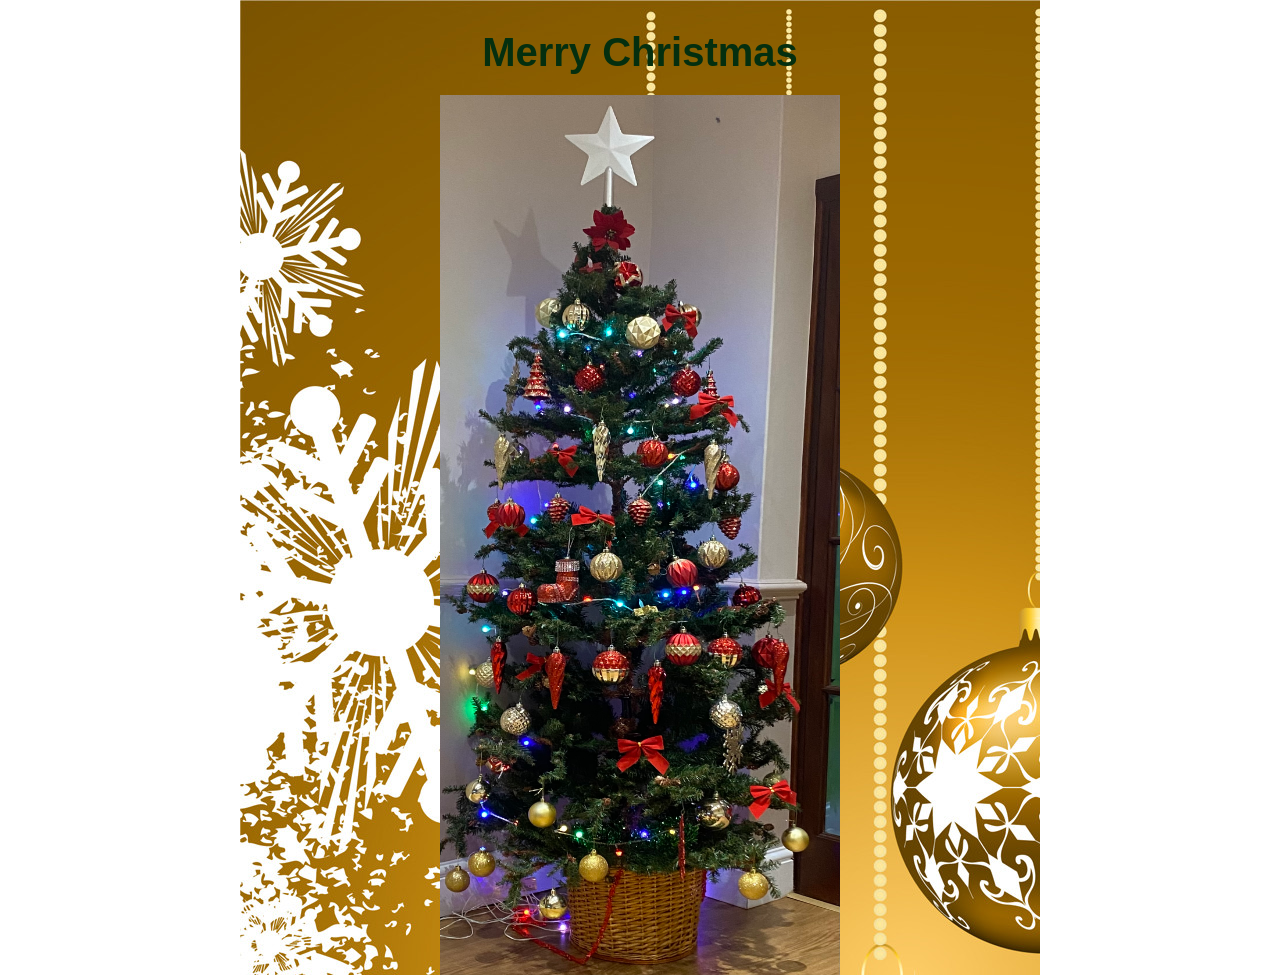
<file: ChristmasWishesPopupPage/index.html>
<!DOCTYPE html>
<html lang="en">
<head>
    <meta charset="UTF-8">
    <meta name="viewport" content="width=device-width, initial-scale=1.0">
    <title>Christmas wishes Popup</title>
    <link rel="stylesheet" href="styles.css">
    <script defer src="app.js"></script>
</head>
<body onload="checkCookies()">
    <main>
        <p class="demo"></p>
    <div class="container">
        <h2>Merry Christmas</h2>
        <img src="IMG_8053.jpg" alt="Christmas Picture">
    </div>
    </main>
</body>
</html>
</file>
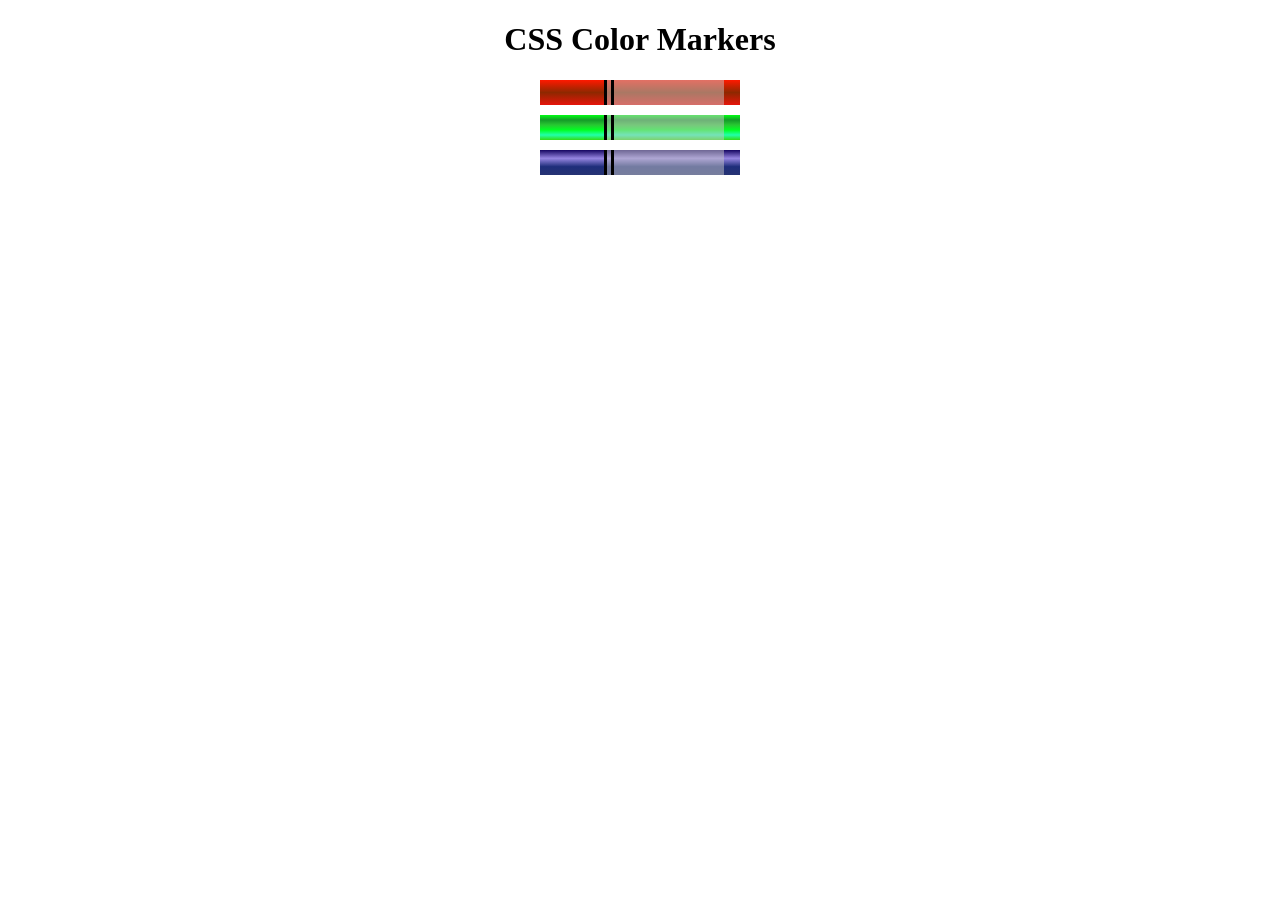
<file: ColorMarker/index.html>
<!DOCTYPE html>
<html lang="en">
<head>
    <meta charset="UTF-8">
    <meta name="viewport" content="width=device-width, initial-scale=1.0">
    <title>CSS Color Markers</title>
    <link rel="stylesheet" href="styles.css">
</head>
<body>
    <main>
        <h1>CSS Color Markers</h1>
        <div class="container">
            <div class="markers red">
                <div class="cap"></div>
                <div class="sleeve"></div>
            </div>
            <div class="markers green">
                <div class="cap"></div>
                <div class="sleeve"></div>
            </div>
            <div class="markers blue">
                <div class="cap"></div>
                <div class="sleeve"></div>
            </div>
        </div>
    </main>
</body>
</html>
</file>
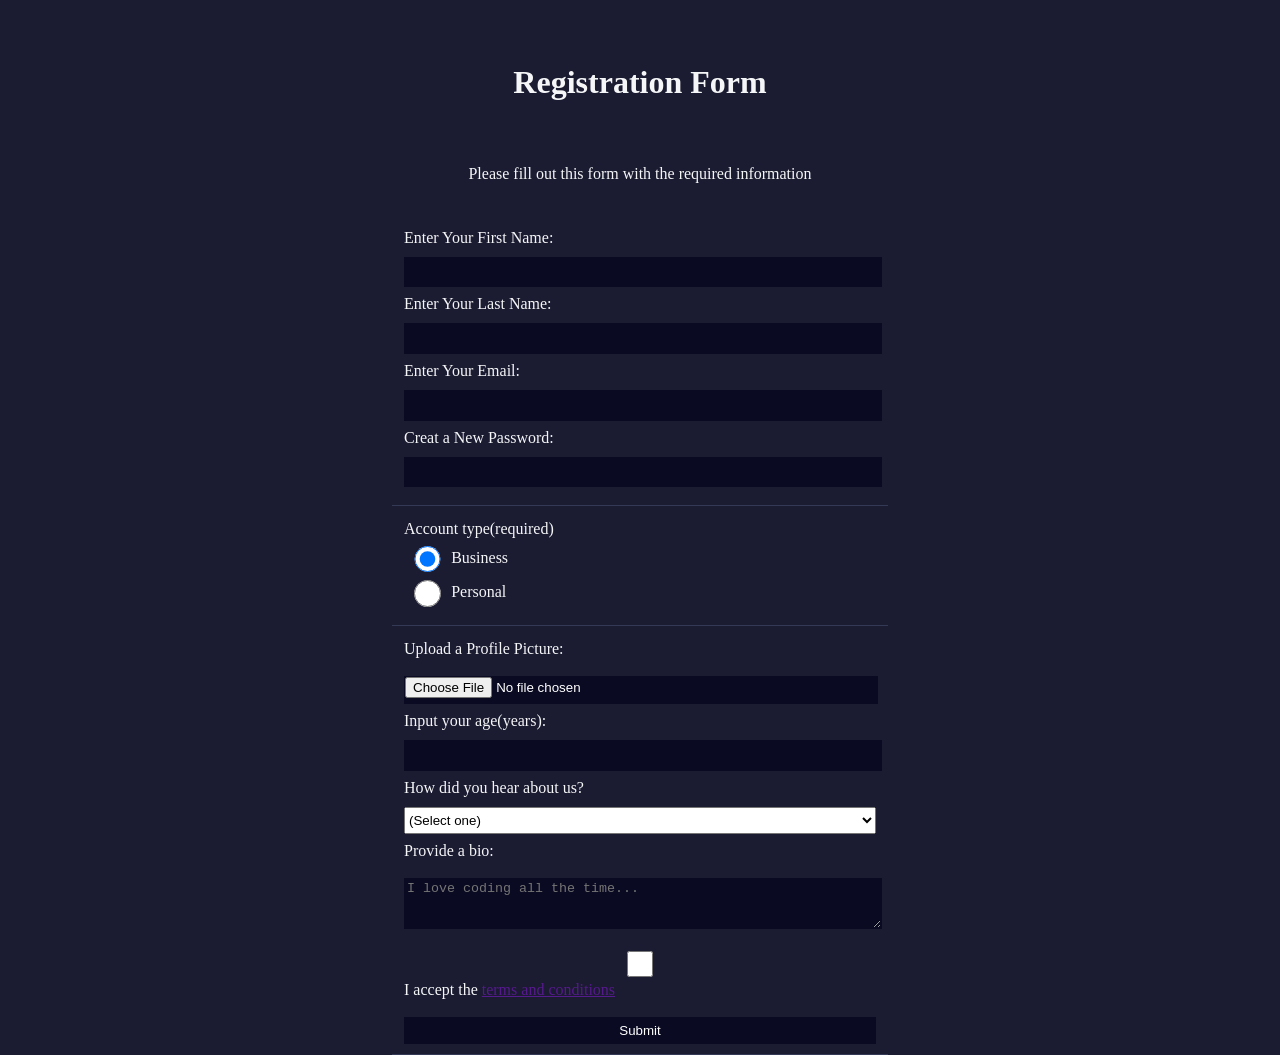
<file: Form/index.html>
<!DOCTYPE html>
<html lang="en">
<head>
    <meta charset="UTF-8">
    <meta name="viewport" content="width=device-width, initial-scale=1.0">
    <title>Registration Form</title>
    <link rel="stylesheet" href="styles.css">
</head>
<body>
    <h1>Registration Form</h1>
    <p>Please fill out this form with the required information</p>
    <form action="C:\Users\thile\OneDrive\Documents\Dec2023-2024\FullStackDeveloper2024\ColorMarker" method="post">
    <fieldset>
        <label for="first-name">Enter Your First Name: <input id="first-name" name="first-name" type="text"></label>
        <label for="last-name">Enter Your Last Name: <input id="last-name" name="last-name" type="text"></label>
        <label for="email">Enter Your Email: <input id="email" name="email" type="email"> </label>
        <label for="password">Creat a New Password: <input id="password" name="password" type="password"></label>
    </fieldset>
    <fieldset>
        <label>Account type(required)</label>
        <label for="business"><input id="business" name="account-type" type="radio" checked>Business</label>
        <label for="personal"><input id="personal" name="account-type" type="radio">Personal</label>
    </fieldset>
    <fieldset>
        <label>Upload a Profile Picture: </label>
        <label for="Picture"><input id="picture" name="picture" type="file"></label>
        <label for="age">Input your age(years):<input id="age" name="age" type="number"></label>
        <label for="aboutus">How did you hear about us?
            <select id="aboutus" name="aboutUs">
                <option value="">(Select one)</option>
                <option value=1>UmaThileepan.com</option>
                <option value=2>UmaThileepanFacebook</option>
                <option value=3>UmaThileepanInsta</option>
                <option value=4>UmaThileepanLinkedIn</option>
                <option value=5>UmaThileepanTwitter</option>
                <option value=6>Other</option>
            </select>
        </label>
        <label for="bio">Provide a bio: </label>
        <textarea name="bio" id="bio" cols="30" rows="3" placeholder="I love coding all the time..."></textarea>
        <label for="agreement"><input id="agreement" name="agreement" type="checkbox">I accept the <a href="">terms and conditions</a></label>
        <input type="submit" Value="Submit">
    </fieldset>
</form>
</body>
</html>
</file>
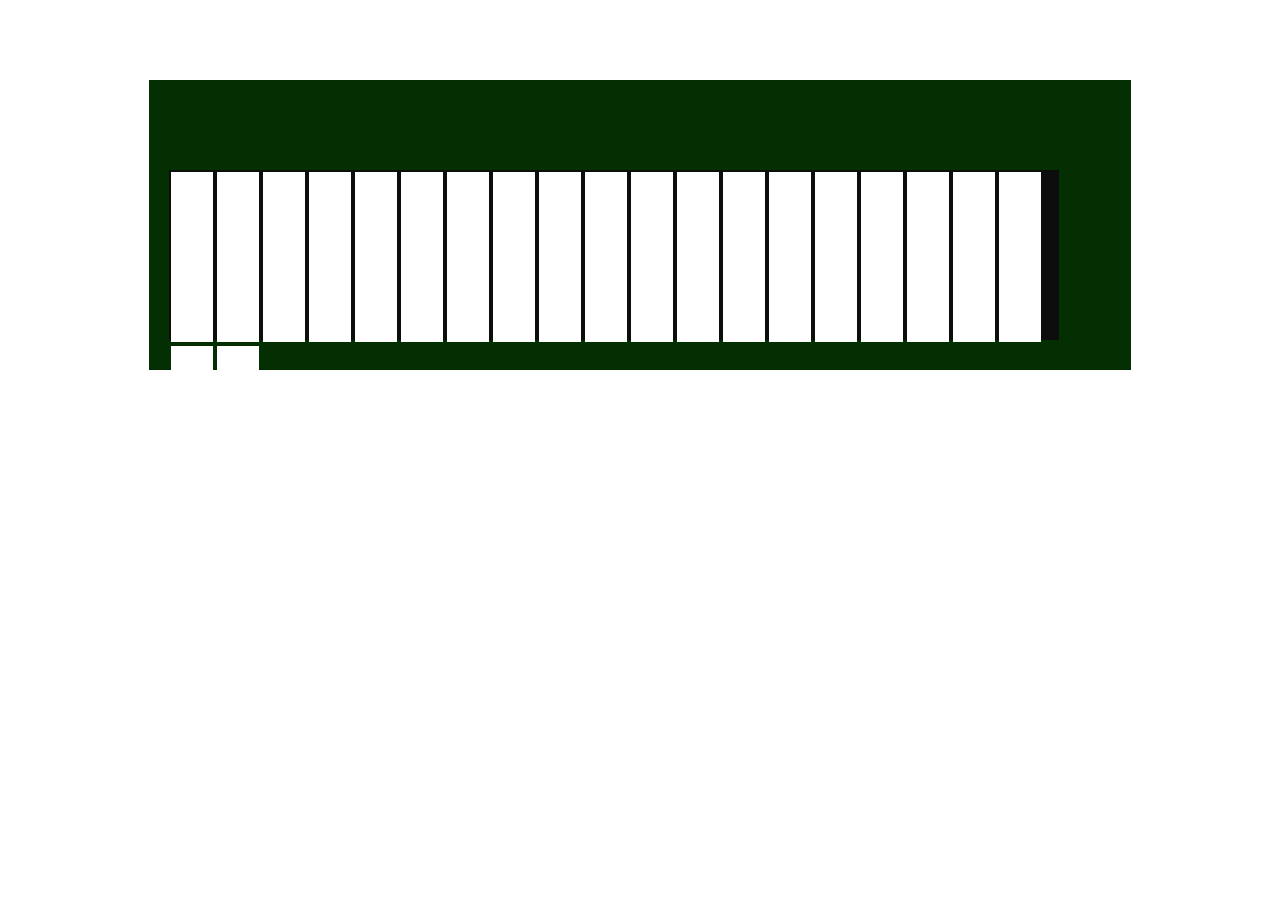
<file: Piano/index.html>
<!DOCTYPE html>
<html lang="en">
<head>
    <meta charset="UTF-8">
    <meta name="viewport" content="width=device-width, initial-scale=1.0">
    <title>Piano</title>
    <link rel="stylesheet" href="styles.css">
</head>
<body>
    <div id="piano">
        <div class="keys">
            <div class="key"></div>
            <div class="key key--black"></div>
            <div class="key key--black"></div>
            <div class="key"></div>
            <div class="key key--black"></div>
            <div class="key key--black"></div>
            <div class="key key--black"></div>
            <div class="key"></div>
            <div class="key key--black"></div>
            <div class="key key--black"></div>
            <div class="key"></div>
            <div class="key key--black"></div>
            <div class="key key--black"></div>
            <div class="key key--black"></div>
            <div class="key"></div>
            <div class="key key--black"></div>
            <div class="key key--black"></div>
            <div class="key"></div>
            <div class="key key--black"></div>
            <div class="key key--black"></div>
            <div class="key key--black"></div>
        </div>
    </div>
</body>
</html>
</file>
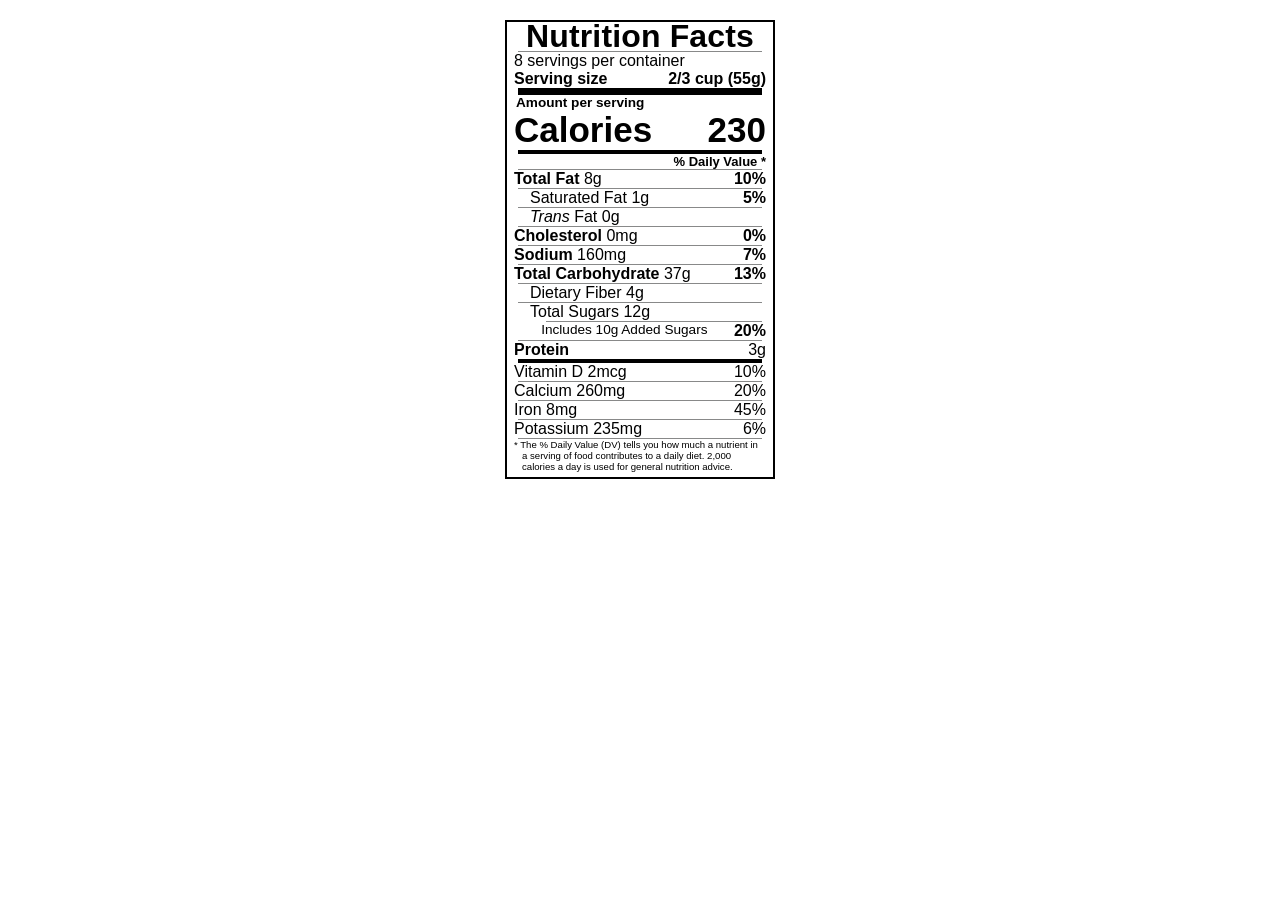
<file: Typography/index.html>
<!DOCTYPE html>
<html lang="en">
<head>
    <meta charset="UTF-8">
    <meta name="viewport" content="width=device-width, initial-scale=1.0">
    <title>Nutrition label</title>
    <link rel="stylesheet" href="styles.css">
</head>
<body>
   <div class="label">
    <header>
        <h1>Nutrition Facts</h1>
        <div class="divider"></div>
        <p>8 servings per container</p>
        <p class="bold">Serving size <span>2/3 cup (55g)</span></p>
    </header>
    <div class="divider larger"></div>
    <div class="calories-info">
        <h2 class="bold smaller">Amount per serving</h2>
        <p class="bigger">Calories <span>230</span></p>
        <div class="divider medium"></div>
        <p class="bold right">% Daily Value *</p>
        <div class="divider"></div>
        <p><span><span class="bold">Total Fat</span> 8g </span><span class="bold">10%</span></p>
        <div class="divider"></div>
        <p><span class="intend">Saturated Fat 1g </span><span class="bold">5%</span></p>
        <div class="divider"></div>
        <p><span class="intend"><i>Trans</i> Fat 0g </span></p>
        <div class="divider"></div>
        <p><span><span class="bold">Cholesterol</span> 0mg </span><span class="bold">0%</span></p>
        <div class="divider"></div>
        <p><span><span class="bold">Sodium</span> 160mg </span><span class="bold">7%</span></p>
        <div class="divider"></div>
        <p><span><span class="bold">Total Carbohydrate</span> 37g </span><span class="bold">13%</span></p>
        <div class="divider"></div>
        <p><span class="intend">Dietary Fiber 4g </span></p>
        <div class="divider"></div>
        <p><span class="intend">Total Sugars 12g </span></p>
        <div class="divider double-intend"></div>
        <p><span class="double-intend smaller">Includes 10g Added Sugars</span><span class="bold">20%</span></p>
        <div class="divider"></div>
        <p><span class="bold">Protein</span> <span>3g</span></p>
        <div class="divider medium"></div>
        <p>Vitamin D 2mcg <span>10%</span></p>
        <div class="divider"></div>
        <p>Calcium 260mg <span>20%</span></p>
        <div class="divider"></div>
        <p>Iron 8mg <span>45%</span></p>
        <div class="divider"></div>
        <p>Potassium 235mg <span>6%</span></p>
        <div class="divider"></div>
        <p class="note">* The % Daily Value (DV) tells you how much a nutrient in a serving of food contributes to a daily diet. 2,000 calories a day is used for general nutrition advice.</p>
    </div>
   </div> 
</body>
</html>
</file>
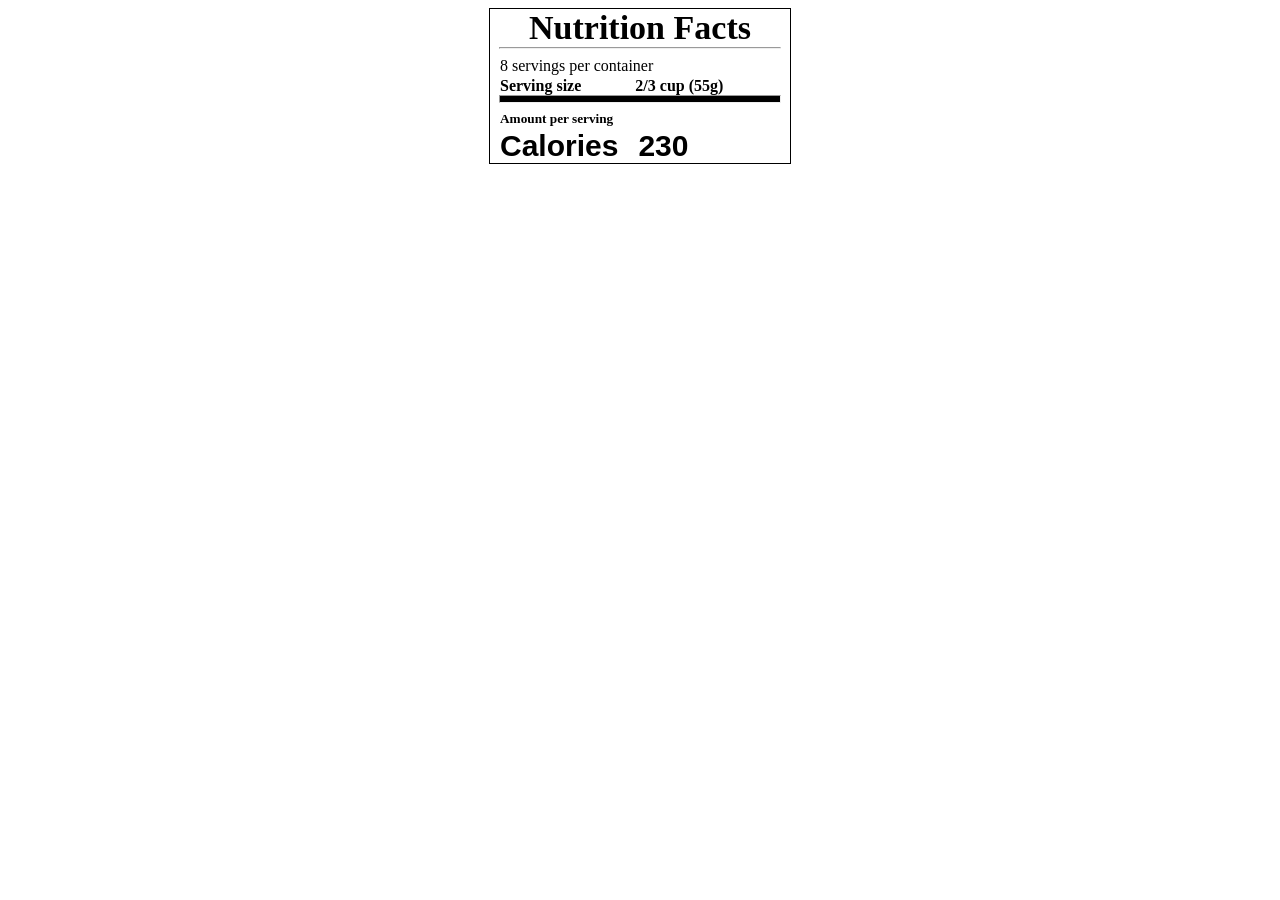
<file: Typography/nutrition.html>
<!DOCTYPE html>
<html lang="en">
	<head>
	<title>
		Nutrition Facts
	</title>
	<meta chatset="UTF-8">
	<meta name="viewport" content="width=width-device initial-scale=1.0">
	<link rel="stylesheet" href="nutrition.css">
	</head>
	<body>
	<div class="leaflet">
		<h1>Nutrition Facts</h1>
		<hr>
		<p>8 servings per container</p>
		<h4>Serving size</h4> <h4 class="left">2/3 cup (55g)</h4>
		<hr class="second">
		<h5>Amount per serving</h5>
		<h1 class="calories">Calories</h1><h1 class="calories calleft">230</h1>
	</div>
	</body>
</html>
</file>
<file: ChristmasWishesPopupPage/styles.css>
*{
    margin: 0;
    padding: 0;
    box-sizing: border-box;
    font-family:'Poppins',sans-serif;
}
.container{
    max-width: 800px;
    margin-left: auto;
    margin-right: auto;
    background-image: url("backimg.jpg");
}

h2{
    padding-top: 30px;
    font-size: 40px;
    font-family: 'Gill Sans', 'Gill Sans MT', Calibri, 'Trebuchet MS', sans-serif;
    color:rgb(4, 47, 15);
   text-align: center;
   
}
img{
    padding-top: 20px;
    width: 400px;
    height:900px;
    display: block;
    margin-left:auto;
    margin-right:auto;
}
</file>
<file: ColorMarker/styles.css>
.markers{
    height: 25px;
    width:200px;
    margin:10px auto;
}
h1{
    text-align: center;
}
.red{
    background:linear-gradient(rgb(255,25,0),rgb(142,40,0),rgb(230,20,10));
}
.green{
    background:linear-gradient(rgb(0,255,20),rgb(20,155,40),rgb(40,200,50),#00FF22,#22FFAA,#33DD11); 
}
.blue{
    background:linear-gradient(hsl(250, 90%, 20%),hsl(251,60%,70%),hsl(230,60%,30%),hsl(230,50%,30%));
}
.sleeve{
    width:110px;
    height:25px;
    background-color: rgba(200,200,200,0.5);
    border-left: 10px double black;
}
.cap{
    width:60px;
    height:25px;
    
}

.cap,.sleeve{
    display: inline-block;
}
</file>
<file: Form/styles.css>
body{
    width:100%;
    height:100vh;
    background-color: #1b1b32;
    color:#f5f6f7;
    margin:0;
    font-family: Tahoma;
    font-size: 16px;
    
}
label{
    display: block;
    margin: 0.5rem 0;
}
h1, p{
    margin: 2em 0;
    text-align: center;
}
form{
    width: 60vw;
    max-width: 500px;
    min-width: 300px;
    margin:0 auto;
}
input, textarea, select{
    margin: 10px 0 0 0;
    width: 100%;
    min-height: 2em;
    
}
input[name="account-type"]{
    width: 10%;
    margin: 0 0;
    vertical-align: middle;
}
fieldset{
    border: none;
    border-bottom: 1px solid #343a55;
}
input, textarea {
    background-color: #0a0a23;
    border: 1px solid #0a0a23;
    color: #ffffff;
  }
</file>
<file: Piano/styles.css>
html{
    box-sizing: border-box;
}
*,*::before,*::after{
    box-sizing: inherit;
}
#piano{
    background-color: #032f03;
    width: 982px;
    height: 290px;
    padding: 90px 0 20px 20px;
    margin: 80px auto;
    
    overflow: hidden;
}
.keys{
    background-color: #0e0d0d;
    width: 890px;
    height: 170px;   
    position:absolute;
    
}
.key{
    background-color: #ffffff;
    width: 42px;
    height: 170px; 
    margin: 2px;
    float: left;
    position: relative;
    
}
</file>
<file: Typography/styles.css>
*{
    box-sizing: border-box;
}
html{
    font-size: 16px;
}
body{
    font-family: 'Segoe UI', Tahoma, Geneva, Verdana, sans-serif;
}
.label{
    width:270px;
    border: 2px solid black;
    margin:20px auto;
    padding: 0 7px;
}

header h1{
    letter-spacing: 0.15px;
    margin:-4px 0;
    text-align: center;
}

.divider{
    border-bottom: 1px solid #888989;
    margin: 0 4px;
}

p{
    display: flex;
    justify-content: space-between;
    margin:0;
}
h2{
    margin:0 2px;
}

.bold{
    font-weight: 800;
}

.larger{
    border-bottom: 7px solid #000;
}

.smaller{
    font-size: 0.85em;
}

.bigger{
    font-size: 35px;
    font-weight: 600;
}

.medium{
    border-bottom: 4px solid black;
}

.right{
    justify-content: flex-end;
    font-size: small;
}
.intend{
    margin-left: 1em;
}
.double-intend{
    margin-left: 2em;
}
.note{
    font-size: 0.6rem;
    margin-bottom: 5px;
    padding:0 8px;
    text-indent: -8px;
}
</file>
<file: Typography/nutrition.css>
h1{
	font-family: Arial Black;
	margin-bottom: 0;
	font-size: 34px;
}
h1, hr{
	text-align: center;
	margin-top: 0;
}

hr{
	width:280px;
}
h4,.calories{
display: inline;
}

.left{
margin-left: 40px;
}

.calleft{
	font-size: 40px;
	margin: 0 0 0 0;
}

.leaflet{
	width:100%;
	max-width:300px;
	min-width:300px;
	border: 1px solid black;
	margin: 0 auto;
}

p,h4,h5, .calories{
	font-family: Tahoma;
	margin: 2px 10px;
}

.second{
	height:6px;
	background-color: Black;
}

.calories{
	font-family: Arial;
	font-size: 30px;
}
</file>
